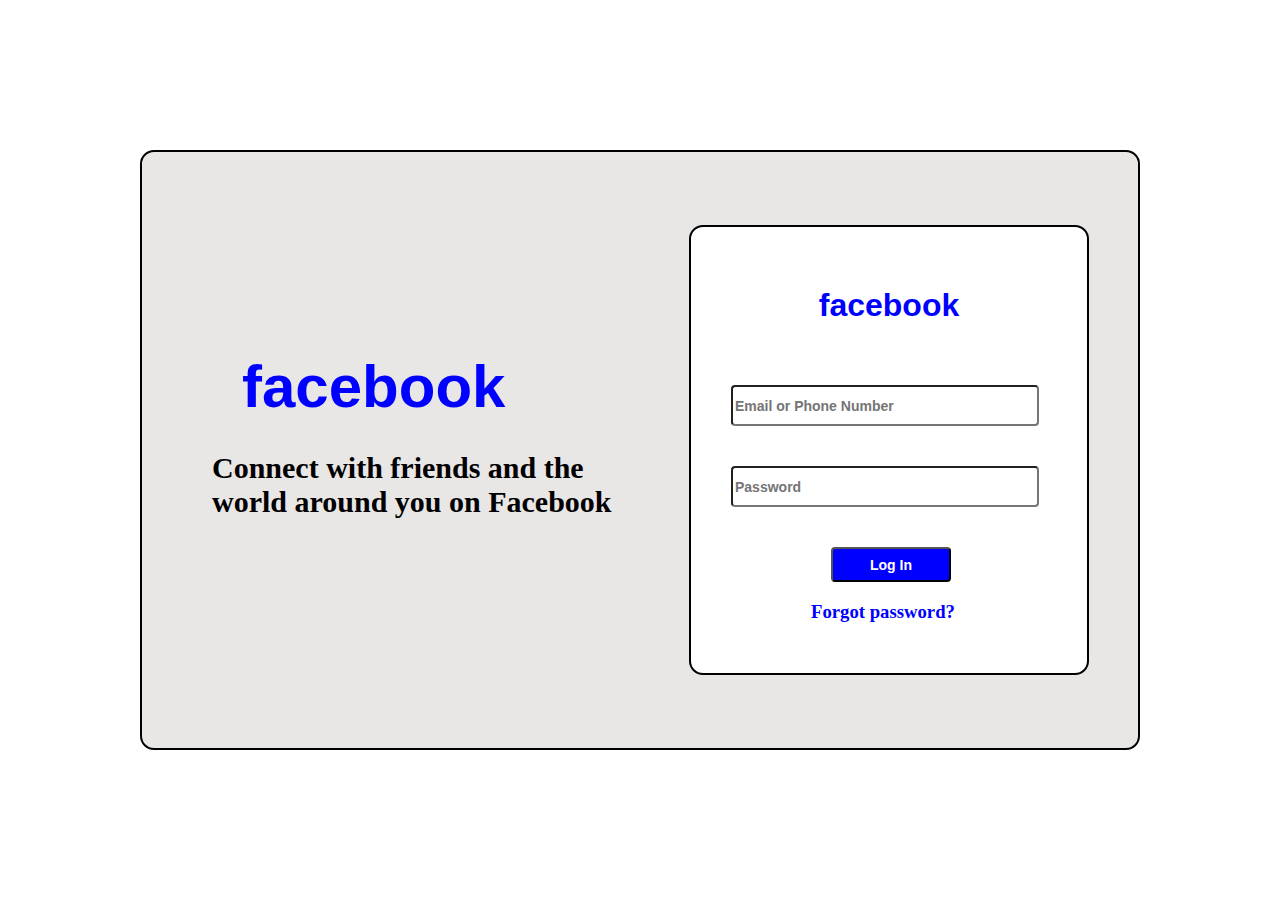
<file: facebook.html>
<!DOCTYPE html>
<html>
    <head>
        <title>Login With FaceBook</title>
        <link rel="stylesheet" href="facebook.css">
        
    
        <script>
            function Home()
            {
                alert("Login Successfully Done...!")
                var windob=window.open("index.html","winName","top=0, left=0, width=1400, height=1200, status");
                windob.focus();
            }
        
        </script>
    </head>

    <body>
        <div class="container">

                <p>facebook</p>
                <h2>Connect with friends and the <br>world around you on Facebook</h2>
   
            <div class="main">
                <h1>facebook</h1>
                <input type="text" placeholder="Email or Phone Number" required><br>
                <input type="password" placeholder="Password" required>
            
                <div class="btn">
                  
                    <input type="submit" value="Log In" required onclick="Home()">
                
                   

                    <h3>Forgot password?</h3>
                </div>
            </div>
                
        </div>
    </body>
</html>
</file>
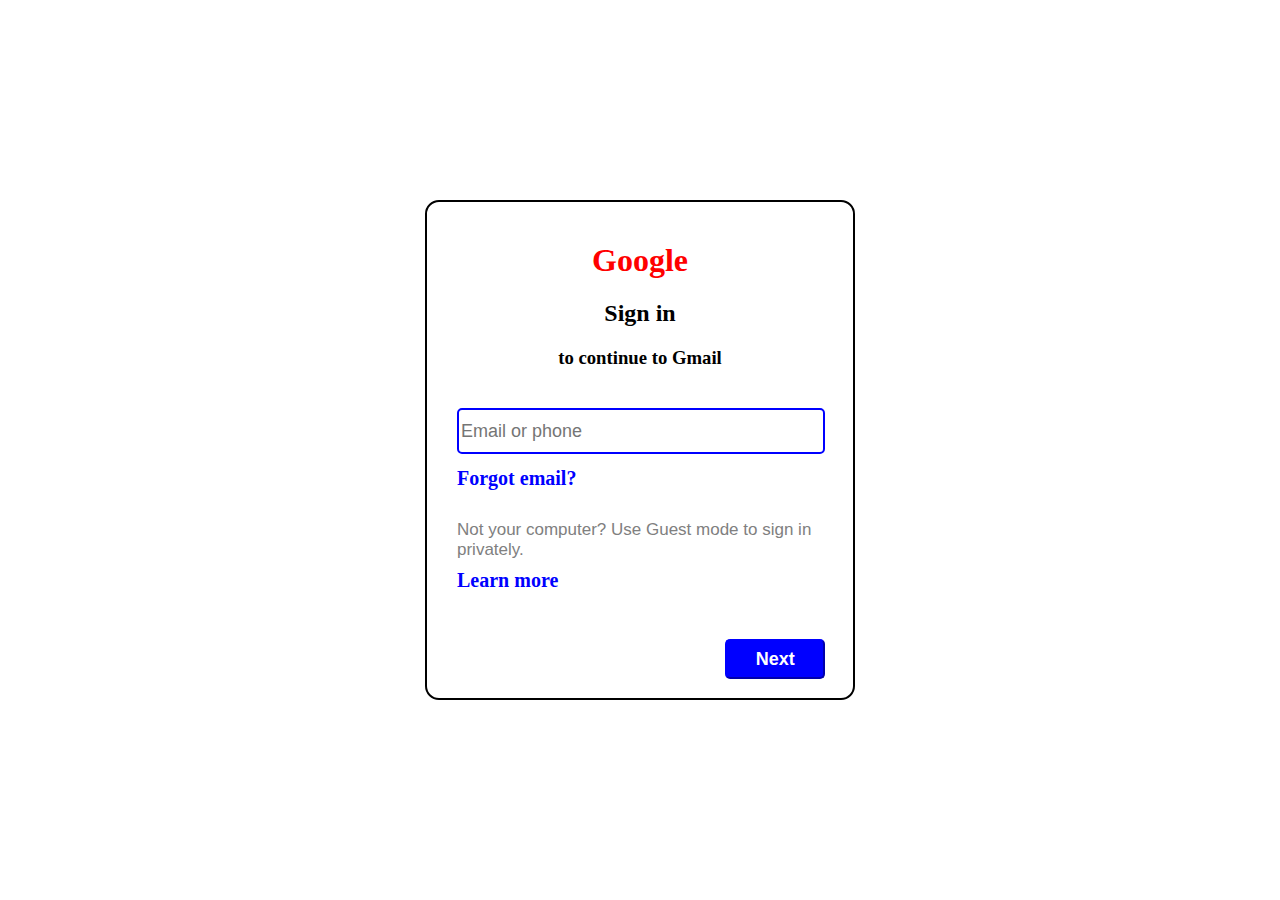
<file: Gmail.html>
<!DOCTYPE html>
<html>
    <head>
        <title>
            Gmail Sign In
        </title>
        <link rel="stylesheet" href="Gmail.css">
       <script>
        
       function Home()
            {
                alert("Login Successfully Done...!")
                var windob=window.open("index.html","winName","top=0, left=0, width=1400, height=1200, status");
                windob.focus();
            }
    </script> 
    </head>
    <body>
        <div class="container">
            <div class="main">
            <h1>Google</h1>
            <h2>Sign in</h2>
            <h3>to continue to Gmail</h3>
            </div>
            <div class="btn">
            <input type="email" placeholder="Email or phone">
            <h1>Forgot email?</h1>
            <p>Not your computer? Use Guest mode to sign in privately.</p>
            <h2>Learn more</h2>
            </div>
            <div class="Nxt">
               
            <input type="button" value="Next" onclick="Home()">
          
            </div>
        </div>
    </body>
</html>
</file>
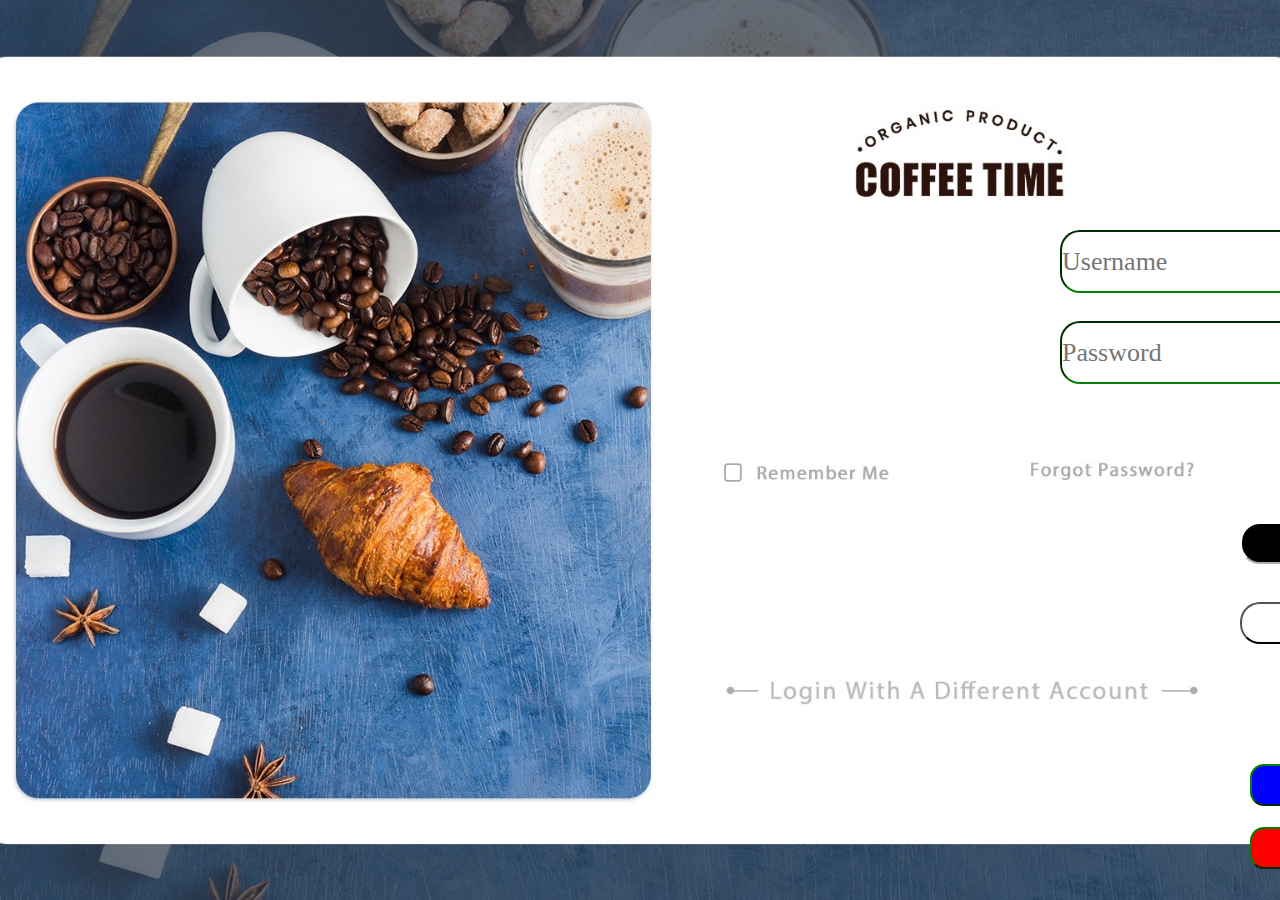
<file: login.html>
<html>
    <head>
        <title>Coders Coffee</title>
        <link rel="stylesheet" href="login.css">
        <meta charset="utf-8">
        
        <script>
            function google()
            {
                alert("Please Login with Google ...!")
                var windob=window.open("Gmail.html","winName","top=0, left=250, width=800, height=800, status");
                windob.focus();
            }
            function Facebook()
            {
                alert("Please Login with Facebook...!")
                var windob=window.open("Facebook.html","winName","top=0, left=250, width=1200, height=1000, status");
                windob.focus();
            }
              
            function Home()
            {
                alert("Login Successfully Done...!")
                var windob=window.open("index.html","winName","top=0, left=0, width=1400, height=1200, status");
                windob.focus();
            }
        </script>
    </head>
    <body>
        <div class="container">
            <div class="btn">
                <input type="text" placeholder="Username" id="t1" required><br><br>
                 <input type="password" placeholder="Password" id="t2" required><br><br>
            </div>
            
            <div class="btns">
                <input type="button" value="Login" id="t5" onclick="Home()"><br><br>
                <input type="button" value="Register" id="t6">
                
            </div>
            
            <div class="other">
                <input type="button" value="Facebook" id="t3" onclick="Facebook()"><br><br>
                <input type="button" value="Google" id="t4" onclick="google()">
                
            </div>
            
            
        </div>
    </body>
</html>

<!-- <div class="content">
                <h1>Please First Login To Your Account!</h1>
                <hr>
                <input type="button" value="Continue with Facebook" onclick="Facebook()">
                 <input type="button" value="Continue with Google" onclick="google()">
                 <input type="text" placeholder="Email">
                <input type="password" value="Password">
                 <input type="button" value="Log In">
                
            </div> -->
</file>
<file: facebook.css>
*{

}

body{

    background: white;
}
.container
{
    width: 1000px;
    height: 600px;
    position: absolute;
    top: 50%;
    left: 50%;
    transform: translate(-50%, -50%);
    box-sizing: border-box;
    border: solid 2px black;
    border-radius: 14px;
    background: rgb(233, 230, 230);
}
.container p
{
    margin-top: 200PX;
    font-family: Verdana, Geneva, Tahoma, sans-serif;
    font-size: 60px;
    font-weight: 700;
    color: blue;
    margin-left: 100px;


}
.container h2{

    margin-top: -30px;
    font-size: 30px;
    margin-left: 70px;
}
.main
{
    width: 400px;
    height: 450px;
    position: absolute;
    top: 50%;
    left: 75%;
    transform: translate(-50%, -50%);
    box-sizing: border-box;
    border: solid 2px black;
    border-radius: 14px;
    background: white;
}
.main h1{
    margin-top: 60px;
    text-align: center;
    color: blue;
    font-family: Verdana, Geneva, Tahoma, sans-serif;
}
.main input
{
    
    width: 300px;
    height: 35px;
    margin-top: 40px;
    margin-left: 40px;
    color: gray;
    border-radius:4px;
    font-size: 14px;
    font-weight: 700;
      
}
.btn input
{
    width: 120px;
    height: 35px;
    cursor: pointer;
    color: white;
    background: blue;
    font-weight: 700;
    border-radius: 4px;
    margin-left: 140px;
}
.btn h3
{
    margin-left: 120px;
    color: blue;
}
</file>
<file: Gmail.css>
*{

}
body{

}
.container
{
    width: 430px;
    height: 500px;
    top: 50%;
    left: 50%;
    transform: translate(-50%, -50%);
    position: absolute;
    box-sizing: border-box;
    border: solid 2px black;
    border-radius: 14px;
}
.main h1{
    text-align: center;
    margin-top: 40px;
    color: red;
}
.main h2, h3{
    text-align: center;
    color: black;
}
.btn input
{
    width: 360px;
    height: 40px;
    border: solid 2px blue;
    margin-left: 30px;
    border-radius: 5px;
    margin-top: 20px;
    font-size: 18px;
    font-family:Verdana, Geneva, Tahoma, sans-serif;
    font-weight: 400;
}
.btn h1{
    font-size: 20px;
    margin-left: 30px;
    color: blue;
    cursor: pointer;
}
.btn p{
    margin-top: 30px;
    font-size: 20px;
    margin-left: 30px;
    color: black;
    font-family:Verdana, Geneva, Tahoma, sans-serif;
    font-size: 17px;
    color: gray;
}
.btn h2{
    font-size: 20px;
    margin-left: 30px;
    color: blue;
    margin-top: -8px;
    cursor: pointer;
}
.Nxt input
{
    margin-top: 30px;
    margin-left: 70%;
    width: 100px;
    height: 40px;
    background: blue;
    font-size: 18px;
    color: white;
    font-weight: 600;
    border-radius: 5px;
    border-color: blue;
    cursor: pointer;
}
</file>
<file: login.css>
*{
    margin: 0;
    padding: 0;
}
body
{
    
}
.container
{
    width: 100%;
    height: 100vh;
    background-image: url(main.jpg);
    background-size: cover;
    background-position: center;  
}

#t1
{
    width: 570px;
    height: 63px;
    font-family:cursive;
    font-size: 26px;
    border-color: green;
    border-radius: 20px;
    cursor: pointer;
    margin-left: 1060px;
    margin-top: 230px;
} 
#t2
{
    width: 570px;
    height: 63px;
    font-family:cursive;
    font-size: 26px;
    border-color: green;
    border-radius: 20px;
    cursor: pointer;
    margin-left: 1060px;
    margin-top: 10px;
}
#t5
{
    width: 170px;
    height: 42px;
    font-family:cursive;
    font-size: 26px;
    border-color: white;
    border-radius: 20px;
    cursor: pointer;
    margin-left: 1240px;
    margin-top: 120px;
    color: white;
    background: black;
} 
#t6
{
    width: 170px;
    height: 42px;
    font-family:cursive;
    font-size: 26px;
    border-color: black;
    border-radius: 20px;
    cursor: pointer;
    margin-left: 1240px;
    margin-top: 20px;
    color: black;
    background: white;
} 
#t3
{
     width: 170px;
    height: 42px;
    font-family:cursive;
    font-size: 26px;
    border-color: green;
    border-radius: 14px;
    cursor: pointer;
    margin-left: 1250px;
    margin-top: 120px;
    color: white;
    background: blue;
}
#t4
{
    width: 170px;
    height: 42px;
    font-family:cursive;
    font-size: 26px;
    border-color: green;
    border-radius: 14px;
    cursor: pointer;
   margin-left: 1250px;
    margin-top: 3px;
    color: white;
    background: red;
}


/*.main
{
    top: 30px;
    display: flex;
    justify-content:space-around;
    align-items: baseline; 
    padding: 20px 0 20 0;
    background: yellow;
}
.main input
{
    width: 500px;
    height: 35px;
    font-family:cursive;
    font-size: 16px;
    border-color: green;
    border-radius: 11px;
    cursor: pointer;
}
.id input
{
    width: 100px;
    height: 35px;
    font-family:cursive;
    font-size: 16px;
    border-radius: 15px solid green;
    cursor: pointer;
}
.content
{
    width: 100%;
    height: 100vh;
}
.content h1
{
   text-align: center;
    top: 60%;
    
}
.content input
{
    display: block;
    width: 350px;
    height: 37px;
    position: relative;
    margin: 20px 0 20px 0;
     top: 20%;
    left: 40%;
    cursor: pointer;
    font-size: 22px;
    font-family: monospace;
   border-color: green;
    border-radius: 11px;
    background-color: white;
   
    
}*/
</file>
